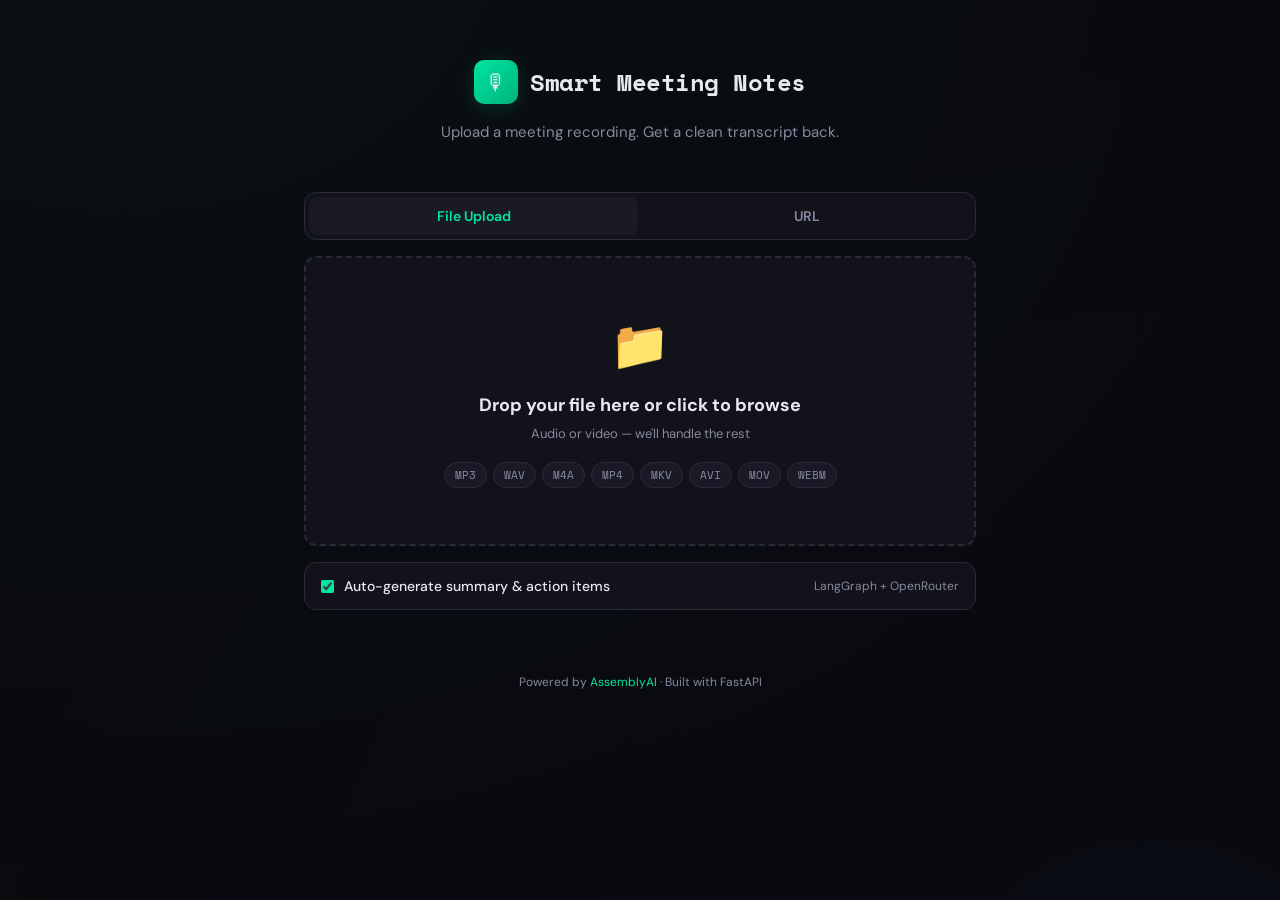
<file: index.html>
<!DOCTYPE html>
<html lang="en">
<head>
    <meta charset="UTF-8">
    <meta name="viewport" content="width=device-width, initial-scale=1.0">
    <title>Smart Meeting Notes</title>
    <link href="https://fonts.googleapis.com/css2?family=DM+Sans:ital,wght@0,400;0,500;0,700&family=Space+Mono:wght@400;700&display=swap" rel="stylesheet">
    <style>
        :root {
            --bg: #0a0a0f;
            --surface: #12121a;
            --surface-2: #1a1a26;
            --border: #2a2a3a;
            --text: #e8e8f0;
            --text-dim: #8888a0;
            --accent: #00e5a0;
            --accent-glow: rgba(0, 229, 160, 0.15);
            --accent-dim: #00b37d;
            --danger: #ff4d6a;
            --radius: 12px;
        }

        * { margin: 0; padding: 0; box-sizing: border-box; }

        body {
            font-family: 'DM Sans', sans-serif;
            background: var(--bg);
            color: var(--text);
            min-height: 100vh;
            overflow-x: hidden;
        }

        /* Ambient background */
        body::before {
            content: '';
            position: fixed;
            top: -50%;
            left: -50%;
            width: 200%;
            height: 200%;
            background: radial-gradient(ellipse at 30% 20%, rgba(0, 229, 160, 0.03) 0%, transparent 50%),
                        radial-gradient(ellipse at 70% 80%, rgba(0, 100, 200, 0.02) 0%, transparent 50%);
            pointer-events: none;
            z-index: 0;
        }

        .container {
            max-width: 720px;
            margin: 0 auto;
            padding: 60px 24px;
            position: relative;
            z-index: 1;
        }

        /* Header */
        .header {
            text-align: center;
            margin-bottom: 48px;
        }

        .logo {
            display: inline-flex;
            align-items: center;
            gap: 12px;
            margin-bottom: 16px;
        }

        .logo-icon {
            width: 44px;
            height: 44px;
            background: linear-gradient(135deg, var(--accent), var(--accent-dim));
            border-radius: 10px;
            display: flex;
            align-items: center;
            justify-content: center;
            font-size: 22px;
            box-shadow: 0 4px 20px var(--accent-glow);
        }

        .logo-text {
            font-family: 'Space Mono', monospace;
            font-size: 24px;
            font-weight: 700;
            letter-spacing: -0.5px;
        }

        .tagline {
            color: var(--text-dim);
            font-size: 15px;
            line-height: 1.6;
        }

        /* Upload Zone */
        .upload-zone {
            border: 2px dashed var(--border);
            border-radius: var(--radius);
            padding: 56px 32px;
            text-align: center;
            cursor: pointer;
            transition: all 0.3s ease;
            background: var(--surface);
            position: relative;
            overflow: hidden;
        }

        .upload-zone::before {
            content: '';
            position: absolute;
            inset: 0;
            background: var(--accent-glow);
            opacity: 0;
            transition: opacity 0.3s ease;
        }

        .upload-zone:hover,
        .upload-zone.dragover {
            border-color: var(--accent);
        }

        .upload-zone:hover::before,
        .upload-zone.dragover::before {
            opacity: 1;
        }

        .upload-icon {
            font-size: 48px;
            margin-bottom: 16px;
            display: block;
        }

        .upload-title {
            font-size: 18px;
            font-weight: 700;
            margin-bottom: 8px;
        }

        .upload-subtitle {
            color: var(--text-dim);
            font-size: 13px;
        }

        .upload-formats {
            display: flex;
            gap: 6px;
            justify-content: center;
            flex-wrap: wrap;
            margin-top: 20px;
        }

        .format-tag {
            font-family: 'Space Mono', monospace;
            font-size: 11px;
            padding: 4px 10px;
            border-radius: 20px;
            background: var(--surface-2);
            color: var(--text-dim);
            border: 1px solid var(--border);
        }

        #file-input { display: none; }

        /* File Selected */
        .file-info {
            display: none;
            background: var(--surface);
            border: 1px solid var(--border);
            border-radius: var(--radius);
            padding: 20px 24px;
            margin-top: 16px;
            align-items: center;
            gap: 16px;
        }

        .file-info.visible {
            display: flex;
        }

        .file-icon {
            width: 44px;
            height: 44px;
            border-radius: 10px;
            background: var(--surface-2);
            display: flex;
            align-items: center;
            justify-content: center;
            font-size: 20px;
            flex-shrink: 0;
        }

        .file-details {
            flex: 1;
            min-width: 0;
        }

        .file-name {
            font-weight: 600;
            font-size: 14px;
            white-space: nowrap;
            overflow: hidden;
            text-overflow: ellipsis;
        }

        .file-size {
            color: var(--text-dim);
            font-size: 12px;
            margin-top: 2px;
        }

        .file-remove {
            background: none;
            border: none;
            color: var(--text-dim);
            cursor: pointer;
            font-size: 18px;
            padding: 4px;
            transition: color 0.2s;
        }

        .file-remove:hover { color: var(--danger); }

        /* Transcribe Button */
        .transcribe-btn {
            display: none;
            width: 100%;
            padding: 16px;
            margin-top: 16px;
            background: linear-gradient(135deg, var(--accent), var(--accent-dim));
            color: var(--bg);
            border: none;
            border-radius: var(--radius);
            font-family: 'DM Sans', sans-serif;
            font-size: 16px;
            font-weight: 700;
            cursor: pointer;
            transition: all 0.3s ease;
            letter-spacing: 0.3px;
        }

        .transcribe-btn.visible { display: block; }

        .transcribe-btn:hover {
            transform: translateY(-2px);
            box-shadow: 0 8px 30px var(--accent-glow);
        }

        .transcribe-btn:active { transform: translateY(0); }

        .transcribe-btn:disabled {
            opacity: 0.6;
            cursor: not-allowed;
            transform: none;
            box-shadow: none;
        }

        /* Progress */
        .progress-section {
            display: none;
            margin-top: 24px;
        }

        .progress-section.visible { display: block; }

        .progress-bar-track {
            height: 4px;
            background: var(--surface-2);
            border-radius: 4px;
            overflow: hidden;
            margin-bottom: 16px;
        }

        .progress-bar-fill {
            height: 100%;
            background: linear-gradient(90deg, var(--accent), var(--accent-dim));
            border-radius: 4px;
            width: 0%;
            transition: width 0.5s ease;
            animation: progress-pulse 2s ease-in-out infinite;
        }

        @keyframes progress-pulse {
            0%, 100% { opacity: 1; }
            50% { opacity: 0.7; }
        }

        .progress-steps {
            display: flex;
            flex-direction: column;
            gap: 12px;
        }

        .step {
            display: flex;
            align-items: center;
            gap: 12px;
            font-size: 14px;
            color: var(--text-dim);
            transition: color 0.3s;
        }

        .step.active { color: var(--text); }
        .step.done { color: var(--accent); }

        .step-dot {
            width: 8px;
            height: 8px;
            border-radius: 50%;
            background: var(--border);
            flex-shrink: 0;
            transition: all 0.3s;
        }

        .step.active .step-dot {
            background: var(--accent);
            box-shadow: 0 0 10px var(--accent-glow);
            animation: dot-pulse 1.5s infinite;
        }

        .step.done .step-dot { background: var(--accent); }

        @keyframes dot-pulse {
            0%, 100% { transform: scale(1); }
            50% { transform: scale(1.4); }
        }

        /* Result */
        .result-section {
            display: none;
            margin-top: 32px;
        }

        .result-section.visible { display: block; }

        .result-header {
            display: flex;
            align-items: center;
            justify-content: space-between;
            margin-bottom: 16px;
        }

        .result-title {
            font-family: 'Space Mono', monospace;
            font-size: 14px;
            color: var(--accent);
            display: flex;
            align-items: center;
            gap: 8px;
        }

        .result-actions {
            display: flex;
            gap: 8px;
        }

        .action-btn {
            padding: 8px 16px;
            border-radius: 8px;
            border: 1px solid var(--border);
            background: var(--surface);
            color: var(--text);
            font-family: 'DM Sans', sans-serif;
            font-size: 13px;
            font-weight: 500;
            cursor: pointer;
            transition: all 0.2s;
        }

        .action-btn:hover {
            border-color: var(--accent);
            background: var(--accent-glow);
        }

        .action-btn.primary {
            background: var(--accent);
            color: var(--bg);
            border-color: var(--accent);
        }

        .action-btn.primary:hover {
            background: var(--accent-dim);
        }

        .transcript-box {
            background: var(--surface);
            border: 1px solid var(--border);
            border-radius: var(--radius);
            padding: 24px;
            font-size: 14px;
            line-height: 1.8;
            max-height: 500px;
            overflow-y: auto;
            white-space: pre-wrap;
            font-family: 'DM Sans', sans-serif;
        }

        .transcript-box::-webkit-scrollbar { width: 6px; }
        .transcript-box::-webkit-scrollbar-track { background: transparent; }
        .transcript-box::-webkit-scrollbar-thumb {
            background: var(--border);
            border-radius: 3px;
        }

        /* Error */
        .error-msg {
            display: none;
            background: rgba(255, 77, 106, 0.1);
            border: 1px solid rgba(255, 77, 106, 0.3);
            border-radius: var(--radius);
            padding: 16px 20px;
            margin-top: 16px;
            color: var(--danger);
            font-size: 14px;
        }

        .error-msg.visible { display: block; }

        /* Footer */
        .footer {
            text-align: center;
            margin-top: 64px;
            color: var(--text-dim);
            font-size: 12px;
        }

        .footer a {
            color: var(--accent);
            text-decoration: none;
        }

        /* Tabs */
        .tabs {
            display: flex;
            gap: 4px;
            background: var(--surface);
            border: 1px solid var(--border);
            border-radius: var(--radius);
            padding: 4px;
            margin-bottom: 16px;
        }

        .tab {
            flex: 1;
            padding: 10px 16px;
            background: transparent;
            border: none;
            color: var(--text-dim);
            font-family: 'DM Sans', sans-serif;
            font-size: 14px;
            font-weight: 600;
            border-radius: 8px;
            cursor: pointer;
            transition: all 0.2s;
        }

        .tab:hover { color: var(--text); }

        .tab.active {
            background: var(--surface-2);
            color: var(--accent);
        }

        /* URL panel */
        .url-panel {
            display: none;
            background: var(--surface);
            border: 1px solid var(--border);
            border-radius: var(--radius);
            padding: 24px;
        }

        .url-panel.visible { display: block; }

        .url-input {
            width: 100%;
            padding: 14px 16px;
            background: var(--surface-2);
            border: 1px solid var(--border);
            border-radius: 8px;
            color: var(--text);
            font-family: 'DM Sans', sans-serif;
            font-size: 14px;
            transition: border-color 0.2s;
        }

        .url-input:focus {
            outline: none;
            border-color: var(--accent);
        }

        .url-hint {
            color: var(--text-dim);
            font-size: 12px;
            margin-top: 10px;
        }

        .upload-zone.hidden { display: none; }

        /* Summarize toggle */
        .summarize-toggle {
            display: flex;
            align-items: center;
            gap: 10px;
            margin-top: 16px;
            padding: 14px 16px;
            background: var(--surface);
            border: 1px solid var(--border);
            border-radius: var(--radius);
            cursor: pointer;
            user-select: none;
        }

        .summarize-toggle input { cursor: pointer; accent-color: var(--accent); }

        .summarize-toggle-label {
            font-size: 14px;
            font-weight: 500;
        }

        .summarize-toggle-hint {
            font-size: 12px;
            color: var(--text-dim);
            margin-left: auto;
        }

        /* Result tabs */
        .result-tabs {
            display: flex;
            gap: 4px;
            overflow-x: auto;
            margin-bottom: 16px;
            border-bottom: 1px solid var(--border);
        }

        .result-tab {
            padding: 10px 16px;
            background: transparent;
            border: none;
            color: var(--text-dim);
            font-family: 'DM Sans', sans-serif;
            font-size: 13px;
            font-weight: 600;
            cursor: pointer;
            border-bottom: 2px solid transparent;
            white-space: nowrap;
            transition: all 0.2s;
        }

        .result-tab:hover { color: var(--text); }

        .result-tab.active {
            color: var(--accent);
            border-bottom-color: var(--accent);
        }

        .result-panel { display: none; }
        .result-panel.active { display: block; }

        .result-list {
            list-style: none;
            padding: 0;
            margin: 0;
        }

        .result-list li {
            background: var(--surface);
            border: 1px solid var(--border);
            border-radius: var(--radius);
            padding: 14px 18px;
            margin-bottom: 10px;
            font-size: 14px;
            line-height: 1.6;
        }

        .result-list li .meta {
            display: block;
            color: var(--text-dim);
            font-size: 12px;
            margin-top: 6px;
            font-family: 'Space Mono', monospace;
        }

        .result-empty {
            color: var(--text-dim);
            font-size: 13px;
            font-style: italic;
            padding: 20px;
            text-align: center;
        }

        /* Mobile */
        @media (max-width: 600px) {
            .container { padding: 40px 16px; }
            .upload-zone { padding: 40px 20px; }
            .result-header { flex-direction: column; gap: 12px; align-items: flex-start; }
        }
    </style>
</head>
<body>
    <div class="container">
        <div class="header">
            <div class="logo">
                <div class="logo-icon">🎙</div>
                <span class="logo-text">Smart Meeting Notes</span>
            </div>
            <p class="tagline">Upload a meeting recording. Get a clean transcript back.</p>
        </div>

        <div class="tabs">
            <button class="tab active" id="tab-file" data-mode="file">File Upload</button>
            <button class="tab" id="tab-url" data-mode="url">URL</button>
        </div>

        <div class="url-panel" id="url-panel">
            <input type="url" class="url-input" id="url-input"
                   placeholder="https://youtube.com/watch?v=... or direct audio/video link">
            <div class="url-hint">YouTube, Google Drive, or any direct audio/video URL.</div>
        </div>

        <div class="upload-zone" id="upload-zone">
            <span class="upload-icon">📁</span>
            <div class="upload-title">Drop your file here or click to browse</div>
            <div class="upload-subtitle">Audio or video — we'll handle the rest</div>
            <div class="upload-formats">
                <span class="format-tag">MP3</span>
                <span class="format-tag">WAV</span>
                <span class="format-tag">M4A</span>
                <span class="format-tag">MP4</span>
                <span class="format-tag">MKV</span>
                <span class="format-tag">AVI</span>
                <span class="format-tag">MOV</span>
                <span class="format-tag">WEBM</span>
            </div>
            <input type="file" id="file-input" accept=".mp3,.wav,.m4a,.flac,.ogg,.aac,.wma,.mp4,.mkv,.avi,.mov,.webm,.flv,.wmv">
        </div>

        <div class="file-info" id="file-info">
            <div class="file-icon" id="file-icon">🎵</div>
            <div class="file-details">
                <div class="file-name" id="file-name"></div>
                <div class="file-size" id="file-size"></div>
            </div>
            <button class="file-remove" id="file-remove">✕</button>
        </div>

        <label class="summarize-toggle" for="summarize-check">
            <input type="checkbox" id="summarize-check" checked>
            <span class="summarize-toggle-label">Auto-generate summary & action items</span>
            <span class="summarize-toggle-hint">LangGraph + OpenRouter</span>
        </label>

        <button class="transcribe-btn" id="transcribe-btn">Transcribe Meeting</button>

        <div class="progress-section" id="progress-section">
            <div class="progress-bar-track">
                <div class="progress-bar-fill" id="progress-bar"></div>
            </div>
            <div class="progress-steps">
                <div class="step" id="step-upload"><span class="step-dot"></span>Uploading / downloading...</div>
                <div class="step" id="step-extract"><span class="step-dot"></span>Extracting audio...</div>
                <div class="step" id="step-transcribe"><span class="step-dot"></span>Transcribing with AssemblyAI...</div>
                <div class="step" id="step-summarize"><span class="step-dot"></span>Running summarization agents...</div>
                <div class="step" id="step-done"><span class="step-dot"></span>Done!</div>
            </div>
        </div>

        <div class="error-msg" id="error-msg"></div>

        <div class="result-section" id="result-section">
            <div class="result-header">
                <div class="result-title">✅ Results Ready</div>
                <div class="result-actions">
                    <button class="action-btn" id="copy-btn">Copy</button>
                    <button class="action-btn primary" id="download-btn">Download .txt</button>
                </div>
            </div>

            <div class="result-tabs" id="result-tabs">
                <button class="result-tab active" data-panel="panel-transcript">Transcript</button>
                <button class="result-tab" data-panel="panel-summary">Summary</button>
                <button class="result-tab" data-panel="panel-actions">Action Items</button>
                <button class="result-tab" data-panel="panel-decisions">Decisions</button>
                <button class="result-tab" data-panel="panel-next">Next Steps</button>
            </div>

            <div class="result-panel active" id="panel-transcript">
                <div class="transcript-box" id="transcript-box"></div>
            </div>
            <div class="result-panel" id="panel-summary">
                <ul class="result-list" id="summary-list"></ul>
            </div>
            <div class="result-panel" id="panel-actions">
                <ul class="result-list" id="actions-list"></ul>
            </div>
            <div class="result-panel" id="panel-decisions">
                <ul class="result-list" id="decisions-list"></ul>
            </div>
            <div class="result-panel" id="panel-next">
                <ul class="result-list" id="next-list"></ul>
            </div>
        </div>

        <div class="footer">
            Powered by <a href="https://www.assemblyai.com/" target="_blank">AssemblyAI</a> &middot; Built with FastAPI
        </div>
    </div>

    <script>
        const API_URL = window.location.origin;

        const uploadZone = document.getElementById('upload-zone');
        const fileInput = document.getElementById('file-input');
        const fileInfo = document.getElementById('file-info');
        const fileName = document.getElementById('file-name');
        const fileSize = document.getElementById('file-size');
        const fileIcon = document.getElementById('file-icon');
        const fileRemove = document.getElementById('file-remove');
        const transcribeBtn = document.getElementById('transcribe-btn');
        const progressSection = document.getElementById('progress-section');
        const progressBar = document.getElementById('progress-bar');
        const resultSection = document.getElementById('result-section');
        const transcriptBox = document.getElementById('transcript-box');
        const errorMsg = document.getElementById('error-msg');
        const copyBtn = document.getElementById('copy-btn');
        const downloadBtn = document.getElementById('download-btn');

        let selectedFile = null;
        let transcriptText = '';

        const videoExts = ['.mp4', '.mkv', '.avi', '.mov', '.webm', '.flv', '.wmv'];

        function formatSize(bytes) {
            if (bytes < 1024) return bytes + ' B';
            if (bytes < 1048576) return (bytes / 1024).toFixed(1) + ' KB';
            return (bytes / 1048576).toFixed(1) + ' MB';
        }

        function isVideo(name) {
            return videoExts.some(ext => name.toLowerCase().endsWith(ext));
        }

        function showFile(file) {
            selectedFile = file;
            fileName.textContent = file.name;
            fileSize.textContent = formatSize(file.size);
            fileIcon.textContent = isVideo(file.name) ? '🎬' : '🎵';
            fileInfo.classList.add('visible');
            transcribeBtn.classList.add('visible');
            resultSection.classList.remove('visible');
            errorMsg.classList.remove('visible');
        }

        function clearFile() {
            selectedFile = null;
            fileInput.value = '';
            fileInfo.classList.remove('visible');
            transcribeBtn.classList.remove('visible');
        }

        function setStep(stepId, state) {
            const el = document.getElementById(stepId);
            el.classList.remove('active', 'done');
            if (state) el.classList.add(state);
        }

        function showError(msg) {
            errorMsg.textContent = msg;
            errorMsg.classList.add('visible');
        }

        // Drag & drop
        uploadZone.addEventListener('click', () => fileInput.click());

        uploadZone.addEventListener('dragover', (e) => {
            e.preventDefault();
            uploadZone.classList.add('dragover');
        });

        uploadZone.addEventListener('dragleave', () => {
            uploadZone.classList.remove('dragover');
        });

        uploadZone.addEventListener('drop', (e) => {
            e.preventDefault();
            uploadZone.classList.remove('dragover');
            if (e.dataTransfer.files.length) showFile(e.dataTransfer.files[0]);
        });

        fileInput.addEventListener('change', () => {
            if (fileInput.files.length) showFile(fileInput.files[0]);
        });

        fileRemove.addEventListener('click', clearFile);

        // Tabs
        const tabFile = document.getElementById('tab-file');
        const tabUrl = document.getElementById('tab-url');
        const urlPanel = document.getElementById('url-panel');
        const urlInput = document.getElementById('url-input');
        const summarizeCheck = document.getElementById('summarize-check');
        const ALL_STEPS = ['step-upload', 'step-extract', 'step-transcribe', 'step-summarize', 'step-done'];
        let mode = 'file';
        let lastResult = null;

        function setMode(newMode) {
            mode = newMode;
            tabFile.classList.toggle('active', mode === 'file');
            tabUrl.classList.toggle('active', mode === 'url');
            uploadZone.classList.toggle('hidden', mode !== 'file');
            fileInfo.classList.toggle('hidden', mode !== 'file');
            urlPanel.classList.toggle('visible', mode === 'url');

            if (mode === 'url') {
                fileInfo.classList.remove('visible');
                transcribeBtn.classList.add('visible');
            } else {
                transcribeBtn.classList.toggle('visible', !!selectedFile);
            }
            resultSection.classList.remove('visible');
            errorMsg.classList.remove('visible');
        }

        tabFile.addEventListener('click', () => setMode('file'));
        tabUrl.addEventListener('click', () => setMode('url'));

        // Map backend stages to UI steps
        function applyStage(stage) {
            const stepMap = {
                'queued':       { active: 'step-upload',     pct: 10 },
                'downloading':  { active: 'step-upload',     pct: 25 },
                'extracting':   { active: 'step-extract',    pct: 45, done: ['step-upload'] },
                'transcribing': { active: 'step-transcribe', pct: 65, done: ['step-upload', 'step-extract'] },
                'summarizing':  { active: 'step-summarize',  pct: 85, done: ['step-upload', 'step-extract', 'step-transcribe'] },
                'done':         { active: null,              pct: 100, done: ALL_STEPS },
            };
            const cfg = stepMap[stage];
            if (!cfg) return;
            ALL_STEPS.forEach(s => setStep(s, null));
            (cfg.done || []).forEach(s => setStep(s, 'done'));
            if (cfg.active) setStep(cfg.active, 'active');
            progressBar.style.width = cfg.pct + '%';
        }

        async function pollTask(taskId) {
            while (true) {
                const res = await fetch(`${API_URL}/status/${taskId}`);
                if (!res.ok) throw new Error('Task lookup failed');
                const data = await res.json();
                applyStage(data.stage || 'queued');

                if (data.status === 'done') return data;
                if (data.status === 'error') throw new Error(data.error || 'Transcription failed');
                await new Promise(r => setTimeout(r, 2000));
            }
        }

        // Result tab switching
        document.querySelectorAll('.result-tab').forEach(btn => {
            btn.addEventListener('click', () => {
                document.querySelectorAll('.result-tab').forEach(t => t.classList.remove('active'));
                document.querySelectorAll('.result-panel').forEach(p => p.classList.remove('active'));
                btn.classList.add('active');
                document.getElementById(btn.dataset.panel).classList.add('active');
            });
        });

        function renderBullets(listEl, items) {
            listEl.innerHTML = '';
            if (!items || !items.length) {
                listEl.innerHTML = '<div class="result-empty">Nothing extracted.</div>';
                return;
            }
            items.forEach(item => {
                const li = document.createElement('li');
                if (typeof item === 'string') {
                    li.textContent = item;
                } else if (item && typeof item === 'object') {
                    const main = item.task || item.decision || item.step || JSON.stringify(item);
                    li.textContent = main;
                    const metaBits = [];
                    if (item.owner) metaBits.push('Owner: ' + item.owner);
                    if (item.deadline) metaBits.push('Due: ' + item.deadline);
                    if (item.context) metaBits.push(item.context);
                    if (metaBits.length) {
                        const meta = document.createElement('span');
                        meta.className = 'meta';
                        meta.textContent = metaBits.join(' · ');
                        li.appendChild(meta);
                    }
                }
                listEl.appendChild(li);
            });
        }

        function renderResults(data) {
            lastResult = data;
            transcriptBox.textContent = data.transcript || '';
            renderBullets(document.getElementById('summary-list'), data.summary || []);
            renderBullets(document.getElementById('actions-list'), data.action_items || []);
            renderBullets(document.getElementById('decisions-list'), data.decisions || []);
            renderBullets(document.getElementById('next-list'), data.next_steps || []);
        }

        // Transcribe
        transcribeBtn.addEventListener('click', async () => {
            if (mode === 'file' && !selectedFile) return;
            if (mode === 'url' && !urlInput.value.trim()) {
                showError('Please enter a URL.');
                return;
            }

            transcribeBtn.disabled = true;
            transcribeBtn.textContent = 'Processing...';
            progressSection.classList.add('visible');
            resultSection.classList.remove('visible');
            errorMsg.classList.remove('visible');
            applyStage('queued');

            try {
                const wantSummary = summarizeCheck.checked ? '?summarize=true' : '';
                let startRes;
                if (mode === 'file') {
                    const formData = new FormData();
                    formData.append('file', selectedFile);
                    startRes = await fetch(`${API_URL}/transcribe${wantSummary}`, {
                        method: 'POST',
                        body: formData
                    });
                } else {
                    startRes = await fetch(`${API_URL}/transcribe-url${wantSummary}`, {
                        method: 'POST',
                        headers: { 'Content-Type': 'application/json' },
                        body: JSON.stringify({ url: urlInput.value.trim() })
                    });
                }

                if (!startRes.ok) {
                    const err = await startRes.json().catch(() => ({}));
                    throw new Error(err.detail || 'Failed to start task');
                }

                const { task_id } = await startRes.json();
                const data = await pollTask(task_id);
                transcriptText = data.transcript || '';

                applyStage('done');

                setTimeout(() => {
                    progressSection.classList.remove('visible');
                    renderResults(data);
                    resultSection.classList.add('visible');
                    ALL_STEPS.forEach(s => setStep(s, null));
                    progressBar.style.width = '0%';
                }, 800);

            } catch (err) {
                progressSection.classList.remove('visible');
                ALL_STEPS.forEach(s => setStep(s, null));
                progressBar.style.width = '0%';
                showError(err.message);
            }

            transcribeBtn.disabled = false;
            transcribeBtn.textContent = 'Transcribe Meeting';
        });

        // Copy
        copyBtn.addEventListener('click', () => {
            navigator.clipboard.writeText(transcriptText);
            copyBtn.textContent = 'Copied!';
            setTimeout(() => copyBtn.textContent = 'Copy', 2000);
        });

        // Download
        downloadBtn.addEventListener('click', () => {
            const blob = new Blob([transcriptText], { type: 'text/plain' });
            const url = URL.createObjectURL(blob);
            const a = document.createElement('a');
            a.href = url;
            a.download = 'transcript.txt';
            a.click();
            URL.revokeObjectURL(url);
        });
    </script>
</body>
</html>
</file>
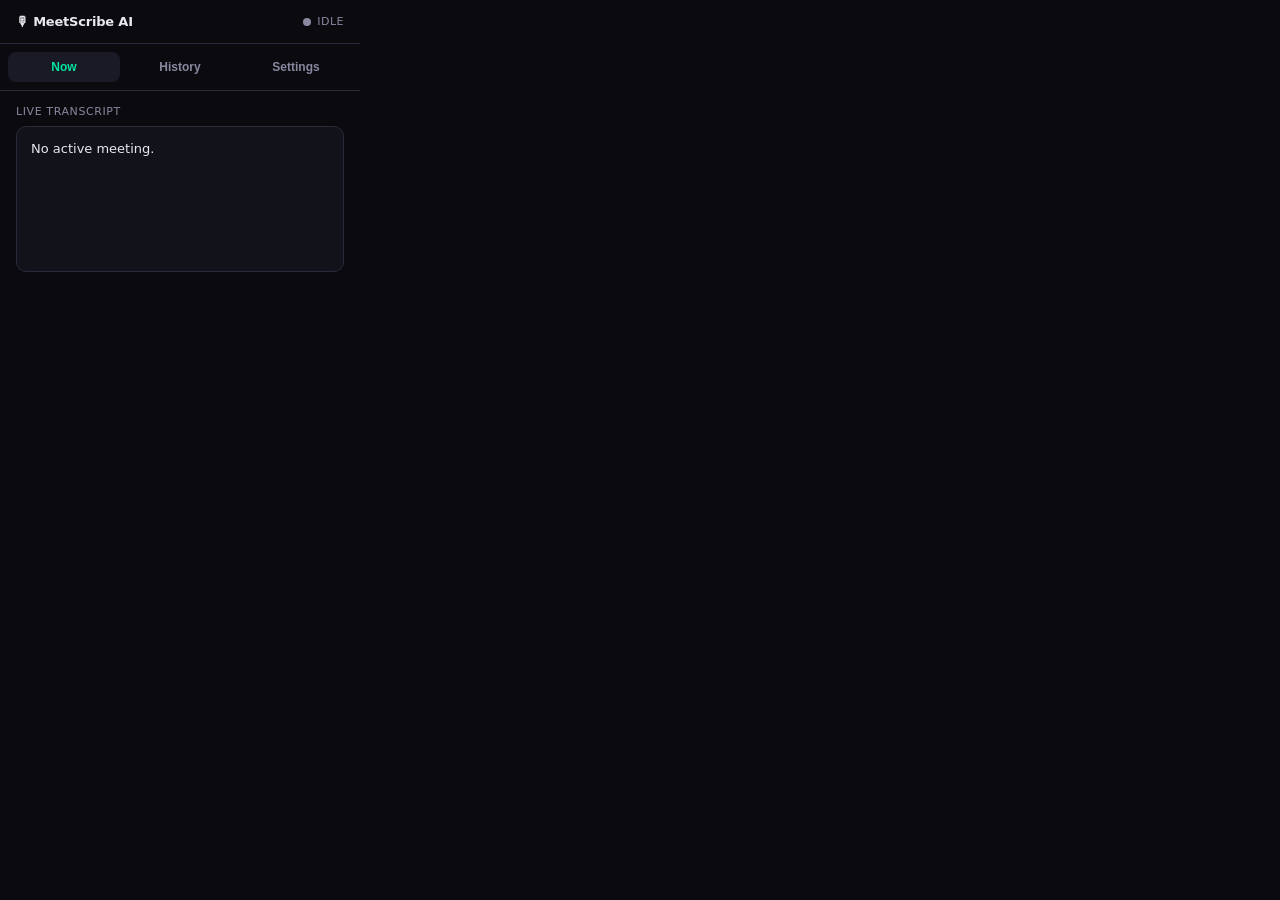
<file: extension/popup.html>
<!DOCTYPE html>
<html lang="en">
  <head>
    <meta charset="UTF-8" />
    <title>MeetScribe AI</title>
    <link rel="stylesheet" href="styles.css" />
  </head>
  <body class="ms-popup">
    <header class="ms-header">
      <div class="ms-logo">🎙 MeetScribe AI</div>
      <div class="ms-status" id="ms-status" data-on="false">
        <span class="ms-dot"></span>
        <span id="ms-status-text">Idle</span>
      </div>
    </header>

    <nav class="ms-tabs">
      <button class="ms-tab active" data-tab="now">Now</button>
      <button class="ms-tab" data-tab="history">History</button>
      <button class="ms-tab" data-tab="settings">Settings</button>
    </nav>

    <section class="ms-panel active" id="panel-now">
      <div class="ms-label" id="ms-now-label">Live transcript</div>
      <div class="ms-live-box" id="ms-live-box">No active meeting.</div>
      <button class="ms-btn ms-btn-primary" id="ms-start-btn" hidden>Start recording</button>
      <button class="ms-btn ms-btn-stop" id="ms-stop-btn" hidden>Stop recording</button>
    </section>

    <section class="ms-panel" id="panel-history">
      <div id="ms-history-list"></div>
    </section>

    <section class="ms-panel" id="panel-settings">
      <label class="ms-row">
        <span>Auto-record meetings</span>
        <input type="checkbox" id="ms-auto-record" />
      </label>
      <label class="ms-row ms-col">
        <span>Backend URL</span>
        <input type="text" id="ms-backend-url" placeholder="http://localhost:8000" />
      </label>
      <label class="ms-row ms-col">
        <span>WebSocket URL</span>
        <input type="text" id="ms-ws-url" placeholder="ws://localhost:8000/ws/transcribe-live" />
      </label>
      <button class="ms-btn ms-btn-primary" id="ms-save-btn">Save</button>
    </section>

    <script src="popup.js"></script>
  </body>
</html>
</file>
<file: extension/styles.css>
/* ======================================================================
   MeetScribe AI — shared styles
   Used by both the content-script floating badge and the popup UI.
   ====================================================================== */

:root {
  --ms-bg: #0a0a0f;
  --ms-surface: #12121a;
  --ms-surface-2: #1a1a26;
  --ms-border: #2a2a3a;
  --ms-text: #e8e8f0;
  --ms-text-dim: #8888a0;
  --ms-accent: #00e5a0;
  --ms-accent-dim: #00b37d;
  --ms-danger: #ff4d6a;
  --ms-radius: 10px;
}

/* ---------- Content-script floating badge ---------- */

#meetscribe-badge {
  position: fixed;
  top: 14px;
  right: 14px;
  z-index: 2147483647;
  display: inline-flex;
  align-items: center;
  gap: 8px;
  padding: 6px 12px;
  border-radius: 999px;
  font-family: system-ui, -apple-system, 'Segoe UI', Roboto, sans-serif;
  font-size: 12px;
  font-weight: 700;
  letter-spacing: 0.3px;
  color: #fff;
  background: rgba(18, 18, 26, 0.92);
  border: 1px solid rgba(0, 229, 160, 0.4);
  box-shadow: 0 6px 24px rgba(0, 0, 0, 0.35);
  backdrop-filter: blur(6px);
  pointer-events: none;
}

#meetscribe-badge .ms-dot {
  width: 8px;
  height: 8px;
  border-radius: 50%;
  background: #8888a0;
}

#meetscribe-badge[data-state='recording'] .ms-dot {
  background: var(--ms-danger);
  box-shadow: 0 0 8px var(--ms-danger);
  animation: ms-pulse 1.4s infinite ease-in-out;
}

#meetscribe-badge[data-state='connecting'] .ms-dot {
  background: var(--ms-accent);
  animation: ms-pulse 1.4s infinite ease-in-out;
}

#meetscribe-badge[data-state='detected'] {
  border-color: rgba(0, 229, 160, 0.6);
}

#meetscribe-badge[data-state='detected'] .ms-dot {
  background: var(--ms-accent);
  box-shadow: 0 0 8px var(--ms-accent);
}

@keyframes ms-pulse {
  0%, 100% { opacity: 1; transform: scale(1); }
  50%      { opacity: 0.55; transform: scale(1.35); }
}

/* ---------- Popup ---------- */

body.ms-popup {
  width: 360px;
  margin: 0;
  font-family: system-ui, -apple-system, 'Segoe UI', Roboto, sans-serif;
  background: var(--ms-bg);
  color: var(--ms-text);
  font-size: 13px;
}

.ms-header {
  display: flex;
  align-items: center;
  justify-content: space-between;
  padding: 14px 16px;
  border-bottom: 1px solid var(--ms-border);
}

.ms-logo {
  font-weight: 700;
  letter-spacing: -0.2px;
}

.ms-status {
  display: inline-flex;
  align-items: center;
  gap: 6px;
  font-size: 11px;
  color: var(--ms-text-dim);
  text-transform: uppercase;
  letter-spacing: 0.5px;
}

.ms-status .ms-dot {
  width: 8px;
  height: 8px;
  border-radius: 50%;
  background: var(--ms-text-dim);
}

.ms-status[data-on='true'] .ms-dot {
  background: var(--ms-danger);
  box-shadow: 0 0 8px var(--ms-danger);
  animation: ms-pulse 1.4s infinite ease-in-out;
}

.ms-status[data-on='true'] #ms-status-text {
  color: var(--ms-danger);
}

.ms-tabs {
  display: flex;
  padding: 8px;
  gap: 4px;
  border-bottom: 1px solid var(--ms-border);
}

.ms-tab {
  flex: 1;
  padding: 8px 10px;
  background: transparent;
  border: none;
  color: var(--ms-text-dim);
  font-weight: 600;
  font-size: 12px;
  border-radius: 8px;
  cursor: pointer;
  transition: all 0.15s;
}

.ms-tab:hover { color: var(--ms-text); background: var(--ms-surface); }
.ms-tab.active { color: var(--ms-accent); background: var(--ms-surface-2); }

.ms-panel {
  display: none;
  padding: 14px 16px;
  max-height: 440px;
  overflow-y: auto;
}

.ms-panel.active { display: block; }

.ms-label {
  font-size: 11px;
  text-transform: uppercase;
  letter-spacing: 0.6px;
  color: var(--ms-text-dim);
  margin-bottom: 8px;
}

.ms-live-box {
  background: var(--ms-surface);
  border: 1px solid var(--ms-border);
  border-radius: var(--ms-radius);
  padding: 12px 14px;
  min-height: 120px;
  max-height: 280px;
  overflow-y: auto;
  line-height: 1.6;
  font-size: 13px;
  white-space: pre-wrap;
}

.ms-empty {
  color: var(--ms-text-dim);
  font-style: italic;
  text-align: center;
  padding: 24px 0;
}

.ms-card {
  background: var(--ms-surface);
  border: 1px solid var(--ms-border);
  border-radius: var(--ms-radius);
  padding: 12px 14px;
  margin-bottom: 10px;
}

.ms-card-title {
  font-weight: 700;
  font-size: 13px;
  display: flex;
  justify-content: space-between;
  align-items: center;
}

.ms-card-dur {
  font-family: 'Space Mono', monospace;
  font-size: 11px;
  color: var(--ms-text-dim);
  font-weight: 500;
}

.ms-card-url {
  color: var(--ms-text-dim);
  font-size: 11px;
  margin: 4px 0 8px;
  word-break: break-all;
}

.ms-sub {
  font-size: 11px;
  text-transform: uppercase;
  letter-spacing: 0.5px;
  color: var(--ms-accent);
  margin: 8px 0 4px;
}

.ms-card ul {
  margin: 0 0 8px 18px;
  padding: 0;
  font-size: 12px;
  line-height: 1.5;
}

.ms-card pre {
  margin: 6px 0 0;
  padding: 8px;
  background: var(--ms-surface-2);
  border-radius: 6px;
  max-height: 160px;
  overflow-y: auto;
  white-space: pre-wrap;
  font-size: 11px;
  line-height: 1.5;
}

.ms-card details { margin-top: 8px; }
.ms-card summary { cursor: pointer; font-size: 12px; color: var(--ms-text-dim); }

/* Settings rows */
.ms-row {
  display: flex;
  align-items: center;
  justify-content: space-between;
  padding: 10px 0;
  font-size: 13px;
  border-bottom: 1px solid var(--ms-border);
}

.ms-row.ms-col {
  flex-direction: column;
  align-items: stretch;
  gap: 6px;
}

.ms-row input[type='text'] {
  background: var(--ms-surface);
  border: 1px solid var(--ms-border);
  border-radius: 8px;
  color: var(--ms-text);
  padding: 8px 10px;
  font-size: 13px;
  font-family: 'Space Mono', monospace;
}

.ms-row input[type='text']:focus {
  outline: none;
  border-color: var(--ms-accent);
}

.ms-row input[type='checkbox'] {
  accent-color: var(--ms-accent);
  cursor: pointer;
}

.ms-btn {
  width: 100%;
  padding: 10px 14px;
  margin-top: 14px;
  border: none;
  border-radius: var(--ms-radius);
  font-size: 13px;
  font-weight: 700;
  cursor: pointer;
  transition: all 0.15s;
}

.ms-btn-primary {
  background: linear-gradient(135deg, var(--ms-accent), var(--ms-accent-dim));
  color: var(--ms-bg);
}

.ms-btn-primary:hover { filter: brightness(1.1); }

.ms-btn-stop {
  background: rgba(255, 77, 106, 0.12);
  color: var(--ms-danger);
  border: 1px solid rgba(255, 77, 106, 0.4);
}

.ms-btn-stop:hover {
  background: rgba(255, 77, 106, 0.2);
}
</file>
